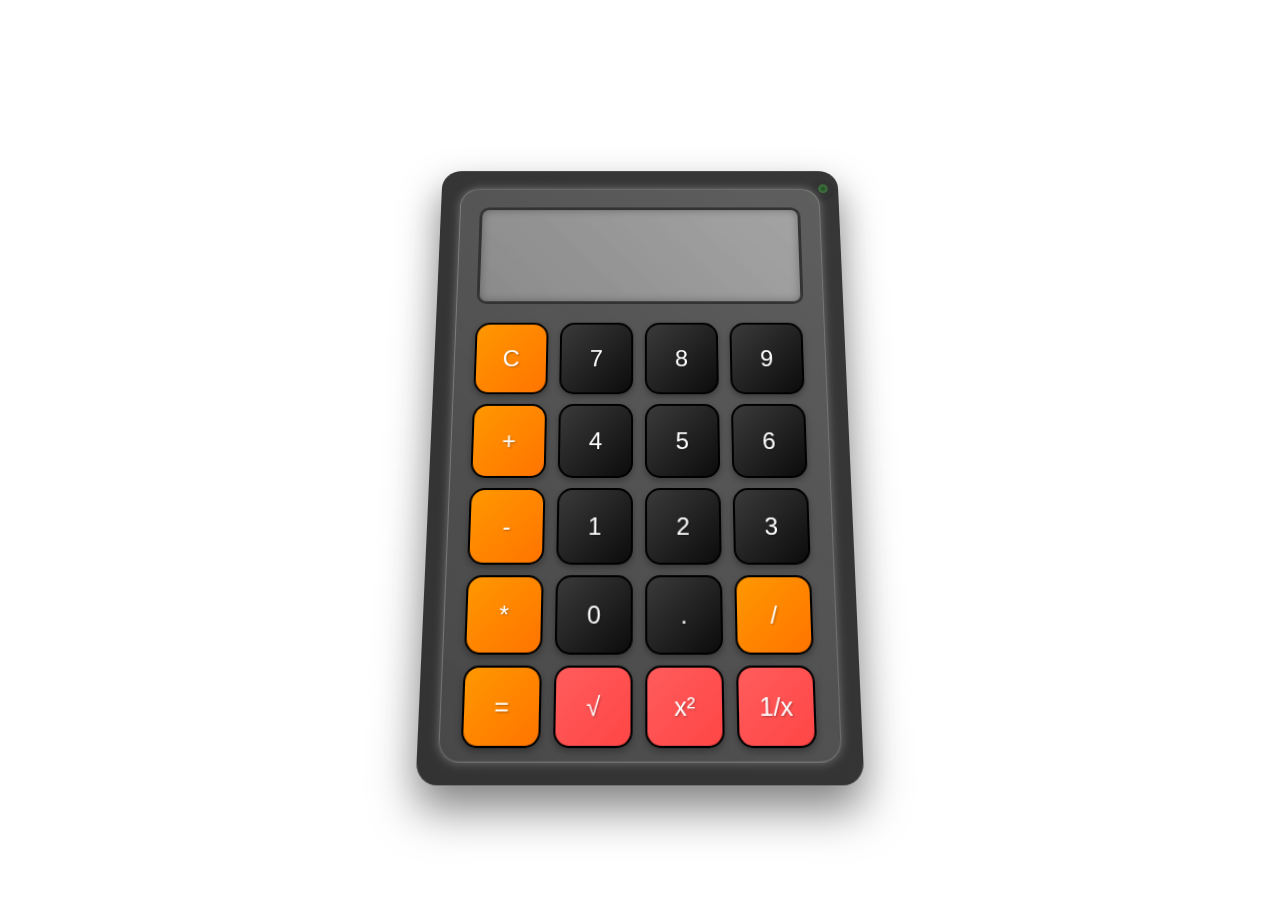
<file: dopefolio/project-3.html>
<!DOCTYPE html>
<html lang="en">
<head>
    <meta charset="UTF-8">
    <meta name="viewport" content="width=device-width, initial-scale=1.0">
    <title>Calculator Demo</title>
    <style>
.calculator-container {
    display: flex;
    justify-content: center;
    align-items: center;
    min-height: 100vh;
}

.calculator {
    background: #333;
    padding: 20px;
    border-radius: 20px;
    position: relative;
    width: 380px;
    height: 575px;
    overflow: hidden;
    box-shadow: 0px 20px 40px rgba(0, 0, 0, 0.5);
    transform-style: preserve-3d;
    transition: transform 0.3s ease;
    transform: perspective(500px) rotateX(6deg);
}

.screen-off {
    background: rgba(0, 0, 0, 0.5);
    border: 3px solid #222;
}

.calculator:before {
    content: "";
    position: absolute;
    top: 0;
    left: 0;
    right: 0;
    bottom: 0;
    background: linear-gradient(45deg, #333, #444);
    opacity: 0.2;
    z-index: -1;
}

.glass {
    background: linear-gradient(45deg, rgba(255, 255, 255, 0.1), rgba(255, 255, 255, 0.2));
    border-radius: 20px;
    padding: 20px;
    height: 100%;
    box-sizing: border-box;
    position: relative;
    overflow: hidden;
    border: 1px solid rgba(255, 255, 255, 0.2);
    box-shadow: 0 0 10px rgba(255, 255, 255, 0.3);
    backdrop-filter: blur(10px);
}



.display {
    background: linear-gradient(45deg, rgba(255, 255, 255, 0.1), rgba(255, 255, 255, 0.3));
    color: #fff;
    text-align: right;
    padding: 15px;
    border-radius: 10px;
    font-size: 36px;
    height: 70px;
    border: 2px solid rgba(255, 255, 255, 0.2);
    box-shadow: inset 0px 0px 10px rgba(0, 0, 0, 0.3);
    white-space: nowrap;
    overflow: auto;
    backdrop-filter: blur(10px);


    .display input {
    background: transparent;
    border: none;
    outline: none;
    color: #fff;
    font-size: 36px;
    width: 100%;
    height: 100%;
    display: flex;
    justify-content: center;
    align-items: center;
    padding: 0 15px 0 0;
    border: none;
    text-align: center;
}

.display input:focus {
    animation: fadeIn 0.3s ease-in-out;
}

.glass:hover {
    transform: scale(1.02);
    transition: transform 0.3s ease-in-out;
}
    box-shadow: 0px 0px 20px rgba(0, 0, 0, 0.3);
}

.display {
    background: linear-gradient(45deg, rgba(255, 255, 255, 0.2), rgba(255, 255, 255, 0.3));
    color: #fff;
    text-align: right;
    padding: 15px;
    border-radius: 10px;
    font-size: 36px;
    height: 70px;
    border: 2px solid transparent;
    box-shadow: inset 0px 0px 10px rgba(0, 0, 0, 0.3);
    overflow: hidden;
    border: 3px solid #333;
}

@keyframes fadeIn {
    0% {
        opacity: 0;
    }
    100% {
        opacity: 1;
    }
}

        .display input {
            background: transparent;
            border: none;
            outline: none;
            color: #fff;
            font-size: 36px;
            width: 100%;
            height: 100%;
        }

.power-button {
    position: absolute;
    top: 10px;
    right: 6px;
    width: 20px;
    height: 20px;
    border-radius: 50%;
    display: flex;
    justify-content: center;
    align-items: center;
    cursor: pointer;
    background: radial-gradient(circle, rgba(0, 0, 0, 0.2), rgba(255, 255, 255, 0.1));
    box-shadow: 0 2px 4px rgba(0, 0, 0, 0.2);
    border: 3px solid #333;
}

.power-button.off {
    background: radial-gradient(circle at 50% 50%, #ff0000 0%, #aa0000 80%, #880000 100%);
    color: #fff;
    border: 1px solid #ff0000;
}


.power-button.on {
    background: radial-gradient(circle at 50% 50%, #00ff00 0%, #00aa00 80%, #008800 100%);
    color: #fff;
    border: 1px solid #00ff00;
    animation: glow 1.5s infinite alternate;
    box-shadow: 0 3px 6px rgba(0, 128, 0, 0.4);
}

.power-button::before {
    content: "";
    position: absolute;
    top: 2px;
    left: 2px;
    right: 2px;
    bottom: 2px;
    border-radius: 50%;
    background: radial-gradient(circle, rgba(0, 0, 0, 0.1), rgba(255, 255, 255, 0.2));
    box-shadow: inset 0 0 10px rgba(0, 255, 0, 0.3);
}

.power-button::after {
    content: "";
    position: absolute;
    top: 0;
    left: 0;
    right: 0;
    bottom: 0;
    border-radius: 50%;
    border: 2px solid rgba(0, 0, 0, 0.2);
}

.power-button:hover {
    transform: scale(1.1);
}

.power-button:active {
    transform: scale(0.95);
}

@keyframes glow {
    0% {
        box-shadow: 0 0 5px rgba(0, 255, 0, 0.7), 0 0 10px rgba(0, 255, 0, 0.5);
    }
    100% {
        box-shadow: 0 0 20px rgba(0, 255, 0, 0.9), 0 0 30px rgba(0, 255, 0, 0.7);
    }
}
.keys {
    display: grid;
    grid-template-columns: repeat(4, 1fr);
    gap: 10px;
    margin-top: 20px;
}

.key {
    position: relative;
    width: 75px;
    height: 75px;
    font-size: 24px;
    background: #3a3a3a;
    background-image: linear-gradient(135deg, rgba(58, 58, 58, 0.8), rgba(0, 0, 0, 0.8));
    background-size: 100% 100%;
    color: #fff;
    border: 2px solid #000;
    border-radius: 15px;
    cursor: pointer;
    display: flex;
    justify-content: center;
    align-items: center;
    transition: background 0.2s ease, transform 0.2s ease, box-shadow 0.2s ease, transform 0.1s ease-in-out;
    box-shadow: 0px 3px 6px rgba(0, 0, 0, 0.3);
    text-shadow: 1px 1px 2px rgba(0, 0, 0, 0.3);
}

.key:before {
    content: "";
    position: absolute;
    top: 5px;
    left: 5px;
    right: 5px;
    bottom: 5px;
    background: rgba(255, 255, 255, 0.1);
    border-radius: 12px;
    z-index: -1;
}

.key:hover, .key:active {
    transform: translateY(2px);
    box-shadow: 0px 4px 8px rgba(0, 0, 0, 0.5);
    border: 2px solid #444;
}

.operator {
    background: #ff9800;
    background-image: linear-gradient(135deg, rgba(255, 152, 0, 0.8), rgba(255, 107, 0, 0.8));
}

.function {
    background: #ff5c5c;
    background-image: linear-gradient(135deg, rgba(255, 92, 92, 0.8), rgba(255, 64, 64, 0.8));
}

.key:hover {
    background: #4b4b4b;
    background-image: linear-gradient(135deg, rgba(75, 75, 75, 0.8), rgba(0, 0, 0, 0.8));
    transform: translateY(2px);
    box-shadow: 0px 4px 8px rgba(0, 0, 0, 0.5);
    border: 2px solid #444;
}

.key:active {
    transform: translateY(4px);
    border: 2px solid #888;
}

.key.press {
    transform: translateY(2px);
    box-shadow: 0px 0px 1px rgba(0, 0, 0, 0.3);
}

.key span {
    position: relative;
    z-index: 2;
}

.key span:before {
    content: attr(data-symbol);
    position: absolute;
    top: 50%;
    left: 50%;
    transform: translate(-50%, -50%);
    color: #fff;
    font-size: 20px;
    background: rgba(0, 0, 0, 0.4);
    border: 1px solid rgba(255, 255, 255, 0.1);
    border-radius: 5px;
    padding: 2px 4px;
    pointer-events: none;
    box-shadow: 0px 2px 4px rgba(0, 0, 0, 0.7);
}
    </style>
</head>
<body>
    <div class="calculator-container">
        <div class="calculator">
            <button class="power-button" id="power-button"></button>
            <div class="glass">
                <div class="display">
                    <input type="text" id="display" value="" readonly>
                </div>
                <div class="keys">
                    <button class="key operator" onclick="handleButtonClick('C')">C</button>
                    <button class="key" onclick="handleButtonClick('7')">7</button>
                    <button class="key" onclick="handleButtonClick('8')">8</button>
                    <button class="key" onclick="handleButtonClick('9')">9</button>
                    <button class="key operator" onclick="setOperator('+')">+</button>
                    <button class="key" onclick="handleButtonClick('4')">4</button>
                    <button class="key" onclick="handleButtonClick('5')">5</button>
                    <button class="key" onclick="handleButtonClick('6')">6</button>
                    <button class="key operator" onclick="setOperator('-')">-</button>
                    <button class="key" onclick="handleButtonClick('1')">1</button>
                    <button class="key" onclick="handleButtonClick('2')">2</button>
                    <button class="key" onclick="handleButtonClick('3')">3</button>
                    <button class="key operator" onclick="setOperator('*')">*</button>
                    <button class="key" onclick="handleButtonClick('0')">0</button>
                    <button class="key" onclick="handleButtonClick('.')">.</button>
                    <button class="key operator" onclick="setOperator('/')">/</button>
                    <button class="key operator equals" onclick="handleEquals()">=</button>
                    <button class="key function" onclick="handleButtonClick('√')">√</button>
                    <button class="key function" onclick="calculateSquare()">x²</button>
                    <button class="key function" onclick="calculateInverse()">1/x</button>

                </div>

    <script>
        let currentDisplay = '0';
        let operator = null;
        let firstOperand = null;
        let calculatorOn = false;

        const powerButton = document.getElementById('power-button');
const display = document.getElementById('display');
const keys = document.querySelectorAll('.key');
const displayContainer = document.querySelector('.display');
const equalsButton = document.querySelector('.key.operator');
equalsButton.addEventListener('click', handleEquals);
powerButton.addEventListener('click', toggleCalculator);


function toggleCalculator() {
    calculatorOn = !calculatorOn;
    if (calculatorOn) {
        displayContainer.style.animation = 'fadeIn 1s ease';
        display.style.opacity = 1;
        display.style.border = '2px solid rgba(255, 255, 255, 0.2)';
    } else {
        displayContainer.style.animation = '';
        display.style.opacity = 0;
        display.style.border = '2px solid transparent';
    }
    display.classList.toggle('screen-off', !calculatorOn);
    keys.forEach((key) => (key.disabled = !calculatorOn));
    powerButton.classList.toggle('on', calculatorOn);
}

function updateDisplay() {
            document.getElementById('display').value = currentDisplay;
        }

        function handleButtonClick(value) {
            if (calculatorOn) {
                if (value === 'C') {
                    clearDisplay();
                } else if (value === '=') {
                    if (operator !== null) {
                        calculate();
                        operator = null;
                    }
                } else if (value === '√') {
                    calculateSquareRoot();
                } else if (value === 'x²') {
                    calculateSquare();
                } else if (value === '1/x') {
                    calculateInverse();
                } else {
                    if (currentDisplay === '0' || currentDisplay === 'Error') {
                        currentDisplay = value;
                    } else {
                        currentDisplay += value;
                    }
                    updateDisplay();
                }
            }
        }

        function appendToDisplay(value) {
            if (currentDisplay === '0' || currentDisplay === 'Error') {
                currentDisplay = value;
            } else {
                currentDisplay += value;
            }
            updateDisplay();
        }

        function setOperator(newOperator) {
            if (operator === null) {
                firstOperand = parseFloat(currentDisplay);
                currentDisplay = '0';
                operator = newOperator;
            } else {
                calculate();
                operator = newOperator;
            }
        }

        function calculate() {
            if (operator !== null) {
                const secondOperand = parseFloat(currentDisplay);
                switch (operator) {
                    case '+':
                        currentDisplay = (firstOperand + secondOperand).toString();
                        break;
                    case '-':
                        currentDisplay = (firstOperand - secondOperand).toString();
                        break;
                    case '*':
                        currentDisplay = (firstOperand * secondOperand).toString();
                        break;
                    case '/':
                        if (secondOperand === 0) {
                            currentDisplay = 'Error';
                        } else {
                            currentDisplay = (firstOperand / secondOperand).toString();
                        }
                        break;
                }
                operator = null;
                firstOperand = null;
                updateDisplay();
            }
        }

      function handleEquals() {
    if (calculatorOn) {
        if (operator !== null) {
            const secondOperand = parseFloat(currentDisplay);
            switch (operator) {
                case '+':
                    currentDisplay = (firstOperand + secondOperand).toString();
                    break;
                case '-':
                    currentDisplay = (firstOperand - secondOperand).toString();
                    break;
                case '*':
                    currentDisplay = (firstOperand * secondOperand).toString();
                    break;
                case '/':
                    if (secondOperand === 0) {
                        currentDisplay = 'Error';
                    } else {
                        currentDisplay = (firstOperand / secondOperand).toString();
                    }
                    break;
            }
            operator = null;
            firstOperand = null;
            updateDisplay();
        }
    }
}

        function calculateSquareRoot() {
            const operand = parseFloat(currentDisplay);
            if (operand >= 0) {
                currentDisplay = Math.sqrt(operand).toString();
            } else {
                currentDisplay = 'Error';
            }
            updateDisplay();
        }

        function calculateSquare() {
            const operand = parseFloat(currentDisplay);
            currentDisplay = (operand * operand).toString();
            updateDisplay();
        }

        function calculateInverse() {
            const operand = parseFloat(currentDisplay);
            if (operand !== 0) {
                currentDisplay = (1 / operand).toString();
            } else {
                currentDisplay = 'Error';
            }
            updateDisplay();
        }

        function clearDisplay() {
            currentDisplay = '0';
            operator = null;
            firstOperand = null;
            updateDisplay();
        }

    </script>
</body>
</html>
</file>
